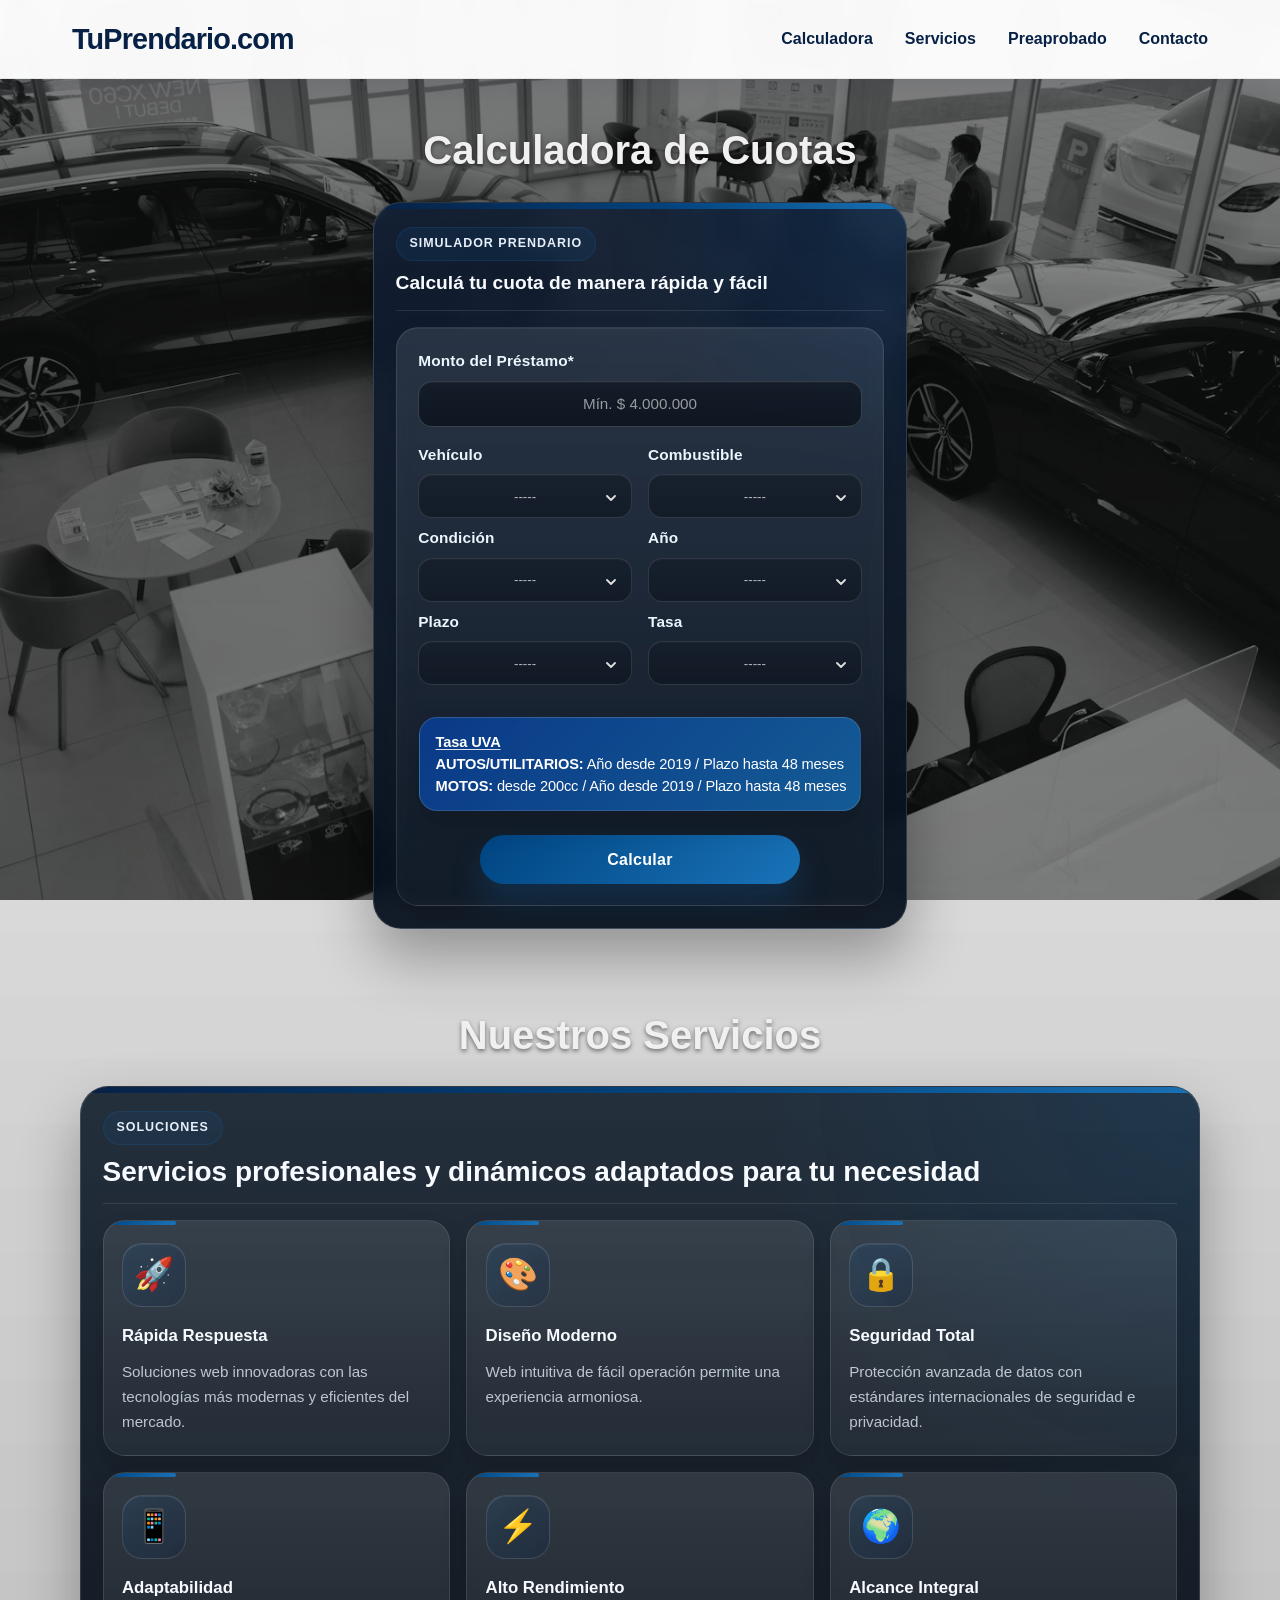
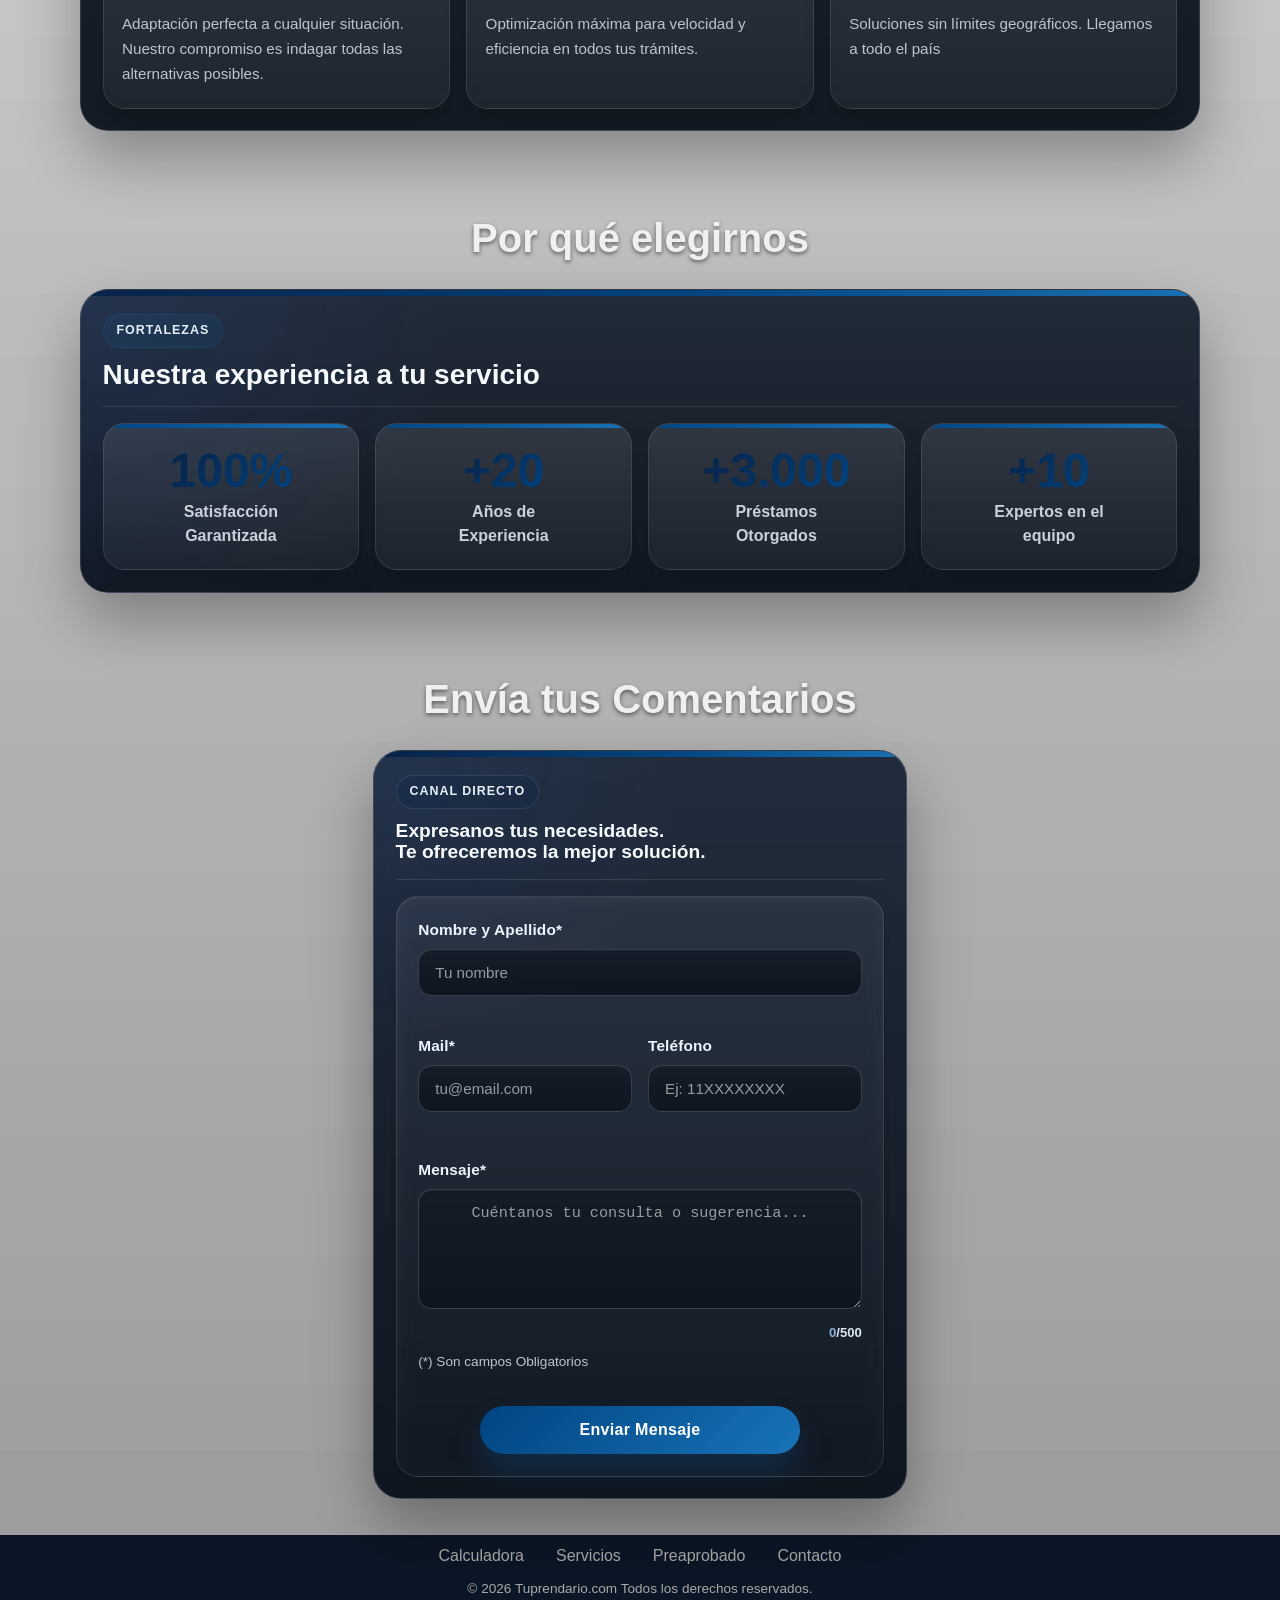
<file: index.html>
﻿<!DOCTYPE html>
<html lang="es-AR" prefix="og: https://ogp.me/ns#">
<head>
	<meta charset="UTF-8">
	<meta name="viewport" content="width=device-width, initial-scale=1.0">
	<link rel="icon" type="image/x-icon" href="Imagenes/logoAuto.ico">

	<!-- SEO Principal -->
	<title>Simulador y Calculadora de Cuotas Préstamo Prendario | TuPrendario.com - Entre Ríos</title>
	<meta name="description" content="Simulá y calculá tu cuota de préstamo prendario al instante. Simulación de préstamo prendario para autos, motos y camionetas en Entre Ríos. Calculadora de cuotas online, rápida y gratuita. Gualeguaychú, Concepción del Uruguay, Colón, Rosario del Tala, Basavilbaso, Urdinarrain, Gualeguay y toda la región.">
	<meta name="keywords" content="calculadora préstamo prendario, simulador préstamo prendario, simulación cuota préstamo, calcular cuota préstamo prendario, simular préstamo prendario, calculadora de cuotas, simulación préstamo auto, calcula tu cuota prendario, cuota préstamo prendario, simulación cuota auto, préstamo prendario calculadora online, calcular cuota auto, simular cuota moto, calculadora financiamiento prendario, préstamo prendario Entre Ríos, calcular cuota camioneta, simulador cuota préstamo auto, cuotas préstamo auto Entre Ríos, calculadora prendario online, simulación prendario Argentina, préstamo prendario Gualeguaychú, calculadora cuotas Concepción del Uruguay, préstamo prendario Colón Entre Ríos, simular cuota Rosario del Tala, calculadora cuotas Basavilbaso, préstamo prendario Urdinarrain, cuota prendario Gualeguay, simulador crédito prendario, calcular cuotas prendario Argentina, préstamo UVA auto simulador, crédito prendario calculadora, financiamiento auto moto cuotas, TuPrendario, cuota préstamo utilitario, simulación tasa 0 auto nuevo, prendario auto, prendario camioneta, prendario moto, prendario utilitario, prendario cuad, prendario utv, préstamo prendario auto, préstamo prendario camioneta, préstamo prendario moto, préstamo prendario utilitario, préstamo prendario cuatriciclo, préstamo prendario quad, préstamo prendario UTV, simulación prendario auto, simulación prendario camioneta, simulación prendario moto, simulación prendario utilitario, calculadora prendario auto, calculadora prendario camioneta, calculadora prendario moto, calculadora prendario utilitario, calcular cuota prendario auto, calcular cuota prendario moto, calcular cuota prendario camioneta, calcular cuota prendario utilitario, calcular cuota prendario cuad, cuota prendario auto, cuota prendario moto, cuota prendario camioneta, cuota prendario utilitario, cuota prendario cuatriciclo, financiamiento auto prendario, financiamiento moto prendario, financiamiento camioneta prendario, financiamiento utilitario prendario, crédito auto prendario, crédito moto prendario, crédito camioneta prendario">
	<meta name="author" content="TuPrendario.com">
	<meta name="robots" content="index, follow, max-snippet:-1, max-image-preview:large, max-video-preview:-1">
	<meta name="language" content="es-AR">
	<meta name="geo.region" content="AR-E">
	<meta name="geo.placename" content="Entre Ríos, Argentina">
	<meta name="geo.position" content="-32.0845;-60.4893">
	<meta name="ICBM" content="-32.0845, -60.4893">
	<meta name="rating" content="general">
	<meta name="revisit-after" content="7 days">
	<link rel="canonical" href="https://tuprendario.com/">

	<!-- Open Graph -->
	<meta property="og:type" content="website">
	<meta property="og:url" content="https://tuprendario.com/">
	<meta property="og:title" content="Simulador y Calculadora de Cuotas Préstamo Prendario | TuPrendario.com - Entre Ríos">
	<meta property="og:description" content="Simulá y calculá tu cuota de préstamo prendario al instante. Simulación online gratis para autos, motos, camionetas y utilitarios. Gualeguaychú, Concepción del Uruguay, Colón y toda Entre Ríos.">
	<meta property="og:image" content="https://tuprendario.com/Imagenes/logoTuPrendario.png">
	<meta property="og:image:width" content="1200">
	<meta property="og:image:height" content="630">
	<meta property="og:image:alt" content="TuPrendario - Calculadora de Cuotas Préstamos Prendarios Entre Ríos">
	<meta property="og:locale" content="es_AR">
	<meta property="og:site_name" content="TuPrendario.com">

	<!-- Twitter Card -->
	<meta name="twitter:card" content="summary_large_image">
	<meta name="twitter:url" content="https://tuprendario.com/">
	<meta name="twitter:title" content="Simulador y Calculadora de Cuotas Préstamo Prendario | TuPrendario.com - Entre Ríos">
	<meta name="twitter:description" content="Simulá y calculá tu cuota de préstamo prendario al instante. Simulación online gratis para autos, motos y camionetas. Gualeguaychú, Concepción del Uruguay, Colón y toda Entre Ríos.">
	<meta name="twitter:image" content="https://tuprendario.com/Imagenes/logoTuPrendario.png">

	<!-- JSON-LD: WebSite -->
	<script type="application/ld+json">{"@context":"https://schema.org","@type":"WebSite","name":"TuPrendario.com","url":"https://tuprendario.com/","description":"Calculadora de cuotas para préstamos prendarios en Entre Ríos, Argentina.","inLanguage":"es-AR","potentialAction":{"@type":"SearchAction","target":"https://tuprendario.com/?q={search_term_string}","query-input":"required name=search_term_string"}}</script>

	<!-- JSON-LD: FinancialService -->
	<script type="application/ld+json">{"@context":"https://schema.org","@type":"FinancialService","name":"TuPrendario.com","url":"https://tuprendario.com/","logo":"https://tuprendario.com/Imagenes/logoTuPrendario.png","image":"https://tuprendario.com/Imagenes/logoTuPrendario.png","description":"Servicio de préstamos prendarios para autos, camionetas, motos, utilitarios, cuatriciclos, quad y UTV en Entre Ríos, Argentina. Simulación y calculadora de cuotas online. Más de 20 años de experiencia. Más de 3.000 préstamos otorgados.","email":"contacto@tuprendario.com","priceRange":"$$$","currenciesAccepted":"ARS","areaServed":[{"@type":"City","name":"Gualeguaychú","containedInPlace":{"@type":"State","name":"Entre Ríos"}},{"@type":"City","name":"Concepción del Uruguay","containedInPlace":{"@type":"State","name":"Entre Ríos"}},{"@type":"City","name":"Colón","containedInPlace":{"@type":"State","name":"Entre Ríos"}},{"@type":"City","name":"Rosario del Tala","containedInPlace":{"@type":"State","name":"Entre Ríos"}},{"@type":"City","name":"Basavilbaso","containedInPlace":{"@type":"State","name":"Entre Ríos"}},{"@type":"City","name":"Urdinarrain","containedInPlace":{"@type":"State","name":"Entre Ríos"}},{"@type":"City","name":"Gualeguay","containedInPlace":{"@type":"State","name":"Entre Ríos"}},{"@type":"City","name":"Galarza","containedInPlace":{"@type":"State","name":"Entre Ríos"}},{"@type":"City","name":"Ceibas","containedInPlace":{"@type":"State","name":"Entre Ríos"}},{"@type":"State","name":"Entre Ríos","containedInPlace":{"@type":"Country","name":"Argentina"}}],"serviceType":"Préstamos Prendarios","hasOfferCatalog":{"@type":"OfferCatalog","name":"Préstamos Prendarios","itemListElement":[{"@type":"Offer","itemOffered":{"@type":"FinancialProduct","name":"Prendario Auto","description":"Préstamo prendario auto. Simulación y calculadora cuota prendario auto en Entre Ríos."}},{"@type":"Offer","itemOffered":{"@type":"FinancialProduct","name":"Prendario Camioneta","description":"Préstamo prendario camioneta. Calculadora cuota prendario camioneta en Entre Ríos."}},{"@type":"Offer","itemOffered":{"@type":"FinancialProduct","name":"Prendario Moto","description":"Préstamo prendario moto. Simulación cuota prendario moto en Entre Ríos."}},{"@type":"Offer","itemOffered":{"@type":"FinancialProduct","name":"Prendario Utilitario","description":"Préstamo prendario utilitario. Calculadora cuota prendario utilitario en Entre Ríos."}},{"@type":"Offer","itemOffered":{"@type":"FinancialProduct","name":"Prendario Cuatriciclo","description":"Préstamo prendario cuatriciclo y quad. Simulación cuota prendario cuad en Entre Ríos."}},{"@type":"Offer","itemOffered":{"@type":"FinancialProduct","name":"Prendario UTV","description":"Préstamo prendario UTV y SSV. Calculadora cuota prendario UTV en Entre Ríos."}}]}},{"@type":"City","name":"Concepción del Uruguay","containedInPlace":{"@type":"State","name":"Entre Ríos"}},{"@type":"City","name":"Colón","containedInPlace":{"@type":"State","name":"Entre Ríos"}},{"@type":"City","name":"Rosario del Tala","containedInPlace":{"@type":"State","name":"Entre Ríos"}},{"@type":"City","name":"Basavilbaso","containedInPlace":{"@type":"State","name":"Entre Ríos"}},{"@type":"City","name":"Urdinarrain","containedInPlace":{"@type":"State","name":"Entre Ríos"}},{"@type":"City","name":"Gualeguay","containedInPlace":{"@type":"State","name":"Entre Ríos"}},{"@type":"City","name":"Galarza","containedInPlace":{"@type":"State","name":"Entre Ríos"}},{"@type":"City","name":"Ceibas","containedInPlace":{"@type":"State","name":"Entre Ríos"}},{"@type":"State","name":"Entre Ríos","containedInPlace":{"@type":"Country","name":"Argentina"}}],"serviceType":"Préstamos Prendarios","hasOfferCatalog":{"@type":"OfferCatalog","name":"Préstamos Prendarios","itemListElement":[{"@type":"Offer","itemOffered":{"@type":"FinancialProduct","name":"Préstamo Prendario Auto/Camioneta","description":"Préstamo prendario para autos y camionetas en Entre Ríos"}},{"@type":"Offer","itemOffered":{"@type":"FinancialProduct","name":"Préstamo Prendario Moto","description":"Préstamo prendario para motos en Entre Ríos"}},{"@type":"Offer","itemOffered":{"@type":"FinancialProduct","name":"Préstamo Prendario Utilitario","description":"Préstamo prendario para utilitarios en Entre Ríos"}}]}}</script>

	<!-- JSON-LD: FAQ -->
	<script type="application/ld+json">{"@context":"https://schema.org","@type":"FAQPage","mainEntity":[{"@type":"Question","name":"¿Cómo uso la calculadora de cuotas de préstamo prendario?","acceptedAnswer":{"@type":"Answer","text":"Ingresá el monto del préstamo, seleccioná el tipo de vehículo, combustible, condición, año, plazo y tasa, luego presioná Calcular para obtener tu cuota al instante."}},{"@type":"Question","name":"¿En qué localidades de Entre Ríos ofrecen préstamos prendarios?","acceptedAnswer":{"@type":"Answer","text":"Operamos en Gualeguaychú, Concepción del Uruguay, Colón, Rosario del Tala, Basavilbaso, Urdinarrain, Gualeguay, Galarza, Ceibas y toda la región en un radio de 100 km."}},{"@type":"Question","name":"¿Qué vehículos financian con préstamo prendario?","acceptedAnswer":{"@type":"Answer","text":"Financiamos autos, camionetas, utilitarios, motos y cuatriciclos, tanto 0km como usados."}},{"@type":"Question","name":"¿Cuál es el monto mínimo del préstamo prendario?","acceptedAnswer":{"@type":"Answer","text":"El monto m\u00ednimo es de $1.000.000."}},{"@type":"Question","name":"¿Qué tasas tienen los préstamos prendarios?","acceptedAnswer":{"@type":"Answer","text":"Ofrecemos Tasa UVA y Tasa 0% según el tipo de vehículo y condiciones del cliente."}}]}</script>

	<!-- JSON-LD: BreadcrumbList -->
	<script type="application/ld+json">{"@context":"https://schema.org","@type":"BreadcrumbList","itemListElement":[{"@type":"ListItem","position":1,"name":"Inicio","item":"https://tuprendario.com/"},{"@type":"ListItem","position":2,"name":"Calculadora de Cuotas","item":"https://tuprendario.com/#calculadora"},{"@type":"ListItem","position":3,"name":"Preaprobado","item":"https://tuprendario.com/#modalDatosPreaprobado"}]}</script>

	<!-- PWA -->
	<link rel="manifest" href="manifest.json">
	<meta name="theme-color" content="#072146">
	<meta name="mobile-web-app-capable" content="yes">
	<meta name="apple-mobile-web-app-capable" content="yes">
	<meta name="apple-mobile-web-app-status-bar-style" content="black-translucent">
	<meta name="apple-mobile-web-app-title" content="PRENDARIOS">
	<link rel="apple-touch-icon" href="Imagenes/icon-192.png">
	<meta name="msapplication-TileImage" content="Imagenes/logoTuPrendario.png">
	<meta name="msapplication-TileColor" content="#072146">

	<link rel="preload" href="styles.css" as="style">
	<link rel="stylesheet" href="styles.css">
	<link rel="preconnect" href="https://formsubmit.co" crossorigin>
	<link rel="dns-prefetch" href="https://formsubmit.co">
	<script src="protector.js" defer></script>
</head>
<body>
	<header>
		<nav>
			<div class="logo">TuPrendario.com</div>
			<ul>
				<li><a href="#tituloCalculadora">Calculadora</a></li>
				<li><a href="#tituloServicios">Servicios</a></li>
				<li><a href="#modalDatosPreaprobado" id="linkDatosPreaprobadoHeader" data-modal-link="true">Preaprobado</a></li>
				<li><a href="#tituloContacto">Contacto</a></li>
			</ul>
		</nav>
	</header>
	<main>
		<section id="calculadora">
			<h2 id="tituloCalculadora">Calculadora de Cuotas</h2>
			<div class="calculadora-container panel-calculadora">
				<div class="panel-encabezado panel-encabezado--calculadora">
					<span class="panel-encabezado__etiqueta">Simulador prendario</span>
					<h3 class="panel-encabezado__titulo">Calculá tu cuota de manera rápida y fácil</h3>
				</div>
				<form id="formCalculadora" novalidate>
					<label for="montoPrestamo">Monto del Préstamo*</label>
<input type="text" id="montoPrestamo" name="montoPrestamo" required />

					<div class="campos-dobles">
						<div>
							<label for="tipoVehiculo">Vehículo</label>
							<select id="tipoVehiculo" name="tipoVehiculo" disabled>
								<option value="" disabled selected hidden>Opciones</option>
								<option value="auto">Auto/Camioneta</option>
								<option value="utilitario">Utilitario</option>
								<option value="moto">Moto</option>
								<option value="cuatriciclo">Cuatri/Quad/SSV</option>
							</select>
						</div>
						<div>
							<label for="tipoCombustible">Combustible</label>
							<select id="tipoCombustible" name="tipoCombustible" disabled>
								<option value="" disabled selected hidden>Opciones</option>
							</select>
						</div>
					</div>

					<div class="campos-dobles">
						<div>
							<label for="condicion">Condición</label>
							<select id="condicion" name="condicion" disabled>
								<option value="" disabled selected hidden>Opciones</option>
							</select>
						</div>
						<div>
							<label for="anio">Año</label>
							<select id="anio" name="anio" disabled>
								<option value="" disabled selected hidden>Opciones</option>
							</select>
						</div>
					</div>

					<div class="campos-dobles">
						<div>
							<label for="plazo">Plazo</label>
							<select id="plazo" name="plazo" disabled>
								<option value="" disabled selected hidden>Opciones</option>
							</select>
						</div>
						<div>
							<label for="tasaInteres">Tasa</label>
							<select id="tasaInteres" name="tasaInteres" disabled>
								<option value="" disabled selected hidden>Opciones</option>
							</select>
						</div>
					</div>

				<div class="resultado-stack">
					<div class="frase-moto-info" id="frase-uva-info">
							<span class="frase-line frase-line--title" data-tasa-grupo="uva"><b>Tasa UVA</b></span>
							<span class="frase-line" data-tasa-grupo="uva"><b>AUTOS/UTILITARIOS:</b> Año desde <span id="autos-anio"></span> / Plazo hasta <span id="autos-meses"></span> meses</span>
							<span class="frase-line" data-tasa-grupo="uva"><b>MOTOS:</b> desde <span id="motos-cilindrada"></span>cc / Año desde <span id="motos-anio"></span> / Plazo hasta <span id="motos-meses"></span> meses</span>
							<span class="frase-line frase-line--title" data-tasa-grupo="cero"><b>Tasa 0%</b></span>
							<span class="frase-line" data-tasa-grupo="cero">Valor de quebranto ya incluido en valor de cuota</span>
						</div>
					</div>

					<button type="button" class="boton-calcular" id="btnCalcular">Calcular</button>
				</form>
			</div>
			<div id="modalDatosPreaprobado" class="modal-preaprobado" aria-hidden="true">
				<div class="modal-preaprobado__overlay" aria-hidden="true"></div>
				<div class="modal-preaprobado__content" role="dialog" aria-modal="true" aria-labelledby="modalDatosPreaprobadoTitulo">
					<div class="modal-preaprobado__header">
						<div>
							<h3 id="modalDatosPreaprobadoTitulo">Datos Preaprobado</h3>
							<p class="modal-preaprobado__obligatorios">(*) Son datos obligatorios. Total máximo de archivos: 10 MB.</p>
						</div>
						<button type="button" class="modal-preaprobado__close" id="cerrarModalPreaprobado" aria-label="Cerrar">&times;</button>
					</div>
					<form id="formPreaprobado" action="https://formsubmit.co/ajax/preaprobados@tuprendario.com" method="post" enctype="multipart/form-data">
						<input type="hidden" name="_subject" value="Nuevo preaprobado TuPrendario">
						<input type="hidden" name="_template" value="table">
						<input type="text" name="_honey" tabindex="-1" autocomplete="off" style="display:none">
						<div class="modal-preaprobado__stack">
							<section class="modal-preaprobado__section" style="display:none">
								<h4><span class="modal-preaprobado__heading-copy"><span class="modal-preaprobado__heading-title">Datos Agencia/Particular</span><span class="modal-preaprobado__obligatorios">Para envío de respuesta</span></span></h4>
								<div class="modal-preaprobado__field">
									<label for="tipoSolicitante">Nombre&nbsp;*</label>
									<input type="text" id="tipoSolicitante" name="tipoSolicitante" required placeholder="Nombre Agencia/Particular">
								</div>
								<div class="modal-preaprobado__field">
									<label for="telefonoContacto">Teléfono Contacto&nbsp;*</label>
									<input type="tel" id="telefonoContacto" name="telefonoContacto" required inputmode="numeric" pattern="[0-9]{10,}" minlength="10" placeholder="Ej: 11XXXXXXXX" title="Ingresá solo números, con mínimo 10 dígitos">
								</div>
								<div class="modal-preaprobado__field">
									<label for="mailContacto">Mail Contacto</label>
									<input type="email" id="mailContacto" name="mailContacto" placeholder="Mail Agencia/Particular" title="Ingresá un mail válido con formato usuario@dominio.extensión">
								</div>
							</section>

							<section class="modal-preaprobado__section">
								<h4><span class="modal-preaprobado__heading-copy"><span class="modal-preaprobado__heading-title">Datos Préstamo</span></span></h4>
								<div class="modal-preaprobado__field modal-preaprobado__prestamo-display">
									<div class="campo">
										<label>Monto</label>
										<div id="preaprobadoMontoInfo" class="modal-preaprobado__info-text modal-preaprobado__info-text--note is-empty">desde calculadora</div>
										<input type="hidden" id="preaprobadoMonto" name="preaprobadoMonto">
									</div>
								</div>
								<div class="modal-preaprobado__field modal-preaprobado__prestamo-grid modal-preaprobado__prestamo-display">
									<div class="campo">
										<label for="preaprobadoAnioEditable">Año</label>
										<select id="preaprobadoAnioEditable" class="modal-preaprobado__prestamo-select" disabled>
											<option value="" disabled selected hidden>desde calculadora</option>
										</select>
										<input type="hidden" id="preaprobadoAnio" name="preaprobadoAnio">
									</div>
									<div class="campo">
										<label for="preaprobadoPlazoEditable">Plazo</label>
										<select id="preaprobadoPlazoEditable" class="modal-preaprobado__prestamo-select" disabled>
											<option value="" disabled selected hidden>desde calculadora</option>
										</select>
										<input type="hidden" id="preaprobadoPlazo" name="preaprobadoPlazo">
									</div>
									<div class="campo">
										<label for="preaprobadoTasaEditable">Tasa</label>
										<select id="preaprobadoTasaEditable" class="modal-preaprobado__prestamo-select" disabled>
											<option value="" disabled selected hidden>desde calculadora</option>
										</select>
										<input type="hidden" id="preaprobadoTasa" name="preaprobadoTasa">
									</div>
									<div class="campo">
										<label>Cuota</label>
										<div id="preaprobadoCuotaInfo" class="modal-preaprobado__info-text modal-preaprobado__info-text--note is-empty">desde calculadora</div>
										<input type="hidden" id="preaprobadoCuota" name="preaprobadoCuota">
									</div>
								</div>
								<div class="modal-preaprobado__field modal-preaprobado__prestamo-ok-row">
								<span class="modal-preaprobado__prestamo-ok-label">Son Correctos?&nbsp;*</span>
								<div class="modal-preaprobado__prestamo-ok-options">
									<label class="modal-preaprobado__choice">
										<input type="radio" name="datosPrestamo" id="datosPrestamoSi" value="si">
										<span>Sí</span>
									</label>
									<label class="modal-preaprobado__choice">
										<input type="radio" name="datosPrestamo" id="datosPrestamoNo" value="no">
										<span>No</span>
									</label>
								</div>
							</div>
						</section>

							<section class="modal-preaprobado__section modal-preaprobado__section--extra">
								<h4>Datos Obligatorios</h4>
								<div class="modal-preaprobado__subsection-title">TITULAR</div>
								<div class="modal-preaprobado__field modal-preaprobado__field--dual">
									<div class="campo">
										<label for="dniTitularFrente">DNI Frente&nbsp;*</label>
										<input type="file" id="dniTitularFrente" name="dniTitularFrente" accept="image/*,.pdf" required>
									</div>
									<div class="campo">
										<label for="dniTitularDorso">DNI Dorso&nbsp;*</label>
										<input type="file" id="dniTitularDorso" name="dniTitularDorso" accept="image/*,.pdf" required>
									</div>
								</div>
								<div class="modal-preaprobado__subsection-title">TITULO</div>
								<div class="modal-preaprobado__field modal-preaprobado__field--dual">
									<div class="campo">
										<label for="tituloFrente">Frente (o CAT)&nbsp;*</label>
										<input type="file" id="tituloFrente" name="tituloFrente" accept="image/*,.pdf" required>
									</div>
									<div class="campo">
										<label for="tituloDorso">Dorso</label>
										<input type="file" id="tituloDorso" name="tituloDorso" accept="image/*,.pdf">
									</div>
								</div>
								<div class="modal-preaprobado__subsection-title">Datos Contacto Cliente</div>
								<div class="modal-preaprobado__field modal-preaprobado__field--dual">
									<div class="campo">
										<label for="telefonoCliente">Telef. Celular&nbsp;*</label>
										<input type="tel" id="telefonoCliente" name="telefonoCliente" required inputmode="numeric" pattern="[0-9]{10,}" minlength="10" placeholder="Ej: 11XXXXXXXX" title="Ingresá solo números, con mínimo 10 dígitos">
									</div>
									<div class="campo">
										<label for="mailCliente">Mail&nbsp;*</label>
										<input type="email" id="mailCliente" name="mailCliente" required placeholder="cliente@email.com" title="Ingresá un mail válido con formato usuario@dominio.extensión">
									</div>
								</div>
							</section>

							<section class="modal-preaprobado__section">
								<h4>Datos Adicionales</h4>
								<div class="modal-preaprobado__field modal-preaprobado__field--options" role="group" aria-label="Seleccionar tipo de documentación adicional">
									<div class="modal-preaprobado__option-group" data-opcion="conyuge">
										<div class="modal-preaprobado__option-line">
											<span class="modal-preaprobado__option-title">Casado/Concubinato</span>
											<label class="modal-preaprobado__choice">
												<input type="radio" name="estadoConyuge" id="estadoConyugeSi" value="si">
												<span>Sí</span>
											</label>
											<label class="modal-preaprobado__choice">
												<input type="radio" name="estadoConyuge" id="estadoConyugeNo" value="no" checked>
												<span>No</span>
											</label>
										</div>
										<div class="modal-preaprobado__field modal-preaprobado__field--dual is-hidden" data-extra-group="conyuge">
											<div class="campo">
												<label for="conyugeFrente">DNI Frente</label>
												<input type="file" id="conyugeFrente" name="conyugeFrente" accept="image/*,.pdf">
											</div>
											<div class="campo">
												<label for="conyugeDorso">DNI Dorso</label>
												<input type="file" id="conyugeDorso" name="conyugeDorso" accept="image/*,.pdf">
											</div>
										</div>
									</div>
									<div class="modal-preaprobado__option-group" data-opcion="cotitular">
										<div class="modal-preaprobado__option-line">
											<span class="modal-preaprobado__option-title">Cotitular</span>
											<label class="modal-preaprobado__choice">
												<input type="radio" name="estadoCotitular" id="estadoCotitularSi" value="si">
												<span>Sí</span>
											</label>
											<label class="modal-preaprobado__choice">
												<input type="radio" name="estadoCotitular" id="estadoCotitularNo" value="no" checked>
												<span>No</span>
											</label>
										</div>
										<div class="modal-preaprobado__field modal-preaprobado__field--dual is-hidden" data-extra-group="cotitular">
											<div class="campo">
												<label for="cotitularFrente">DNI Frente</label>
												<input type="file" id="cotitularFrente" name="cotitularFrente" accept="image/*,.pdf">
											</div>
											<div class="campo">
												<label for="cotitularDorso">DNI Dorso</label>
												<input type="file" id="cotitularDorso" name="cotitularDorso" accept="image/*,.pdf">
											</div>
										</div>
									</div>
								</div>
							</section>
							<div class="modal-preaprobado__field modal-preaprobado__field--consent">
								<label class="modal-preaprobado__consent">
									<input type="checkbox" id="consentimientoDatos" name="consentimientoDatos" required aria-describedby="errorTerminosModal" />
									<span>Acepto que procesen mis datos personales&nbsp;*</span>
								</label>
								<div class="mensaje-error" id="errorTerminosModal">Debes aceptar el tratamiento de datos para continuar.</div>
							</div>
							<div class="modal-preaprobado__actions">
								<button type="button" class="modal-preaprobado__btn modal-preaprobado__btn--secondary" id="btnCancelarPreaprobado">Cancelar</button>
								<button type="button" id="btnEnviarPreaprobado" class="modal-preaprobado__btn modal-preaprobado__btn--primary" disabled>Enviar Datos</button>
							</div>
						</div>
					</form>
					<div id="modalPreaprobadoToast" class="modal-preaprobado__toast" role="status" aria-live="assertive" aria-atomic="true"></div>
				</div>
			</div>
		</section>
		<section id="servicios">
			<h2 id="tituloServicios">Nuestros Servicios</h2>
			<div class="section-panel panel-servicios">
				<div class="panel-encabezado panel-encabezado--servicios">
					<span class="panel-encabezado__etiqueta">Soluciones</span>
					<h3 class="panel-encabezado__titulo">Servicios profesionales y dinámicos adaptados para tu necesidad</h3>
				</div>
				<div class="cards-container">
					<div class="card">
						<div class="card-icon">🚀</div>
						<h3>Rápida Respuesta</h3>
						<p>Soluciones web innovadoras con las tecnologías más modernas y eficientes del mercado.</p>
					</div>
					<div class="card">
						<div class="card-icon">🎨</div>
						<h3>Diseño Moderno</h3>
						<p>Web intuitiva de fácil operación permite una experiencia armoniosa.</p>
					</div>
					<div class="card">
						<div class="card-icon">🔒</div>
						<h3>Seguridad Total</h3>
						<p>Protección avanzada de datos con estándares internacionales de seguridad e privacidad.</p>
					</div>
					<div class="card">
						<div class="card-icon">📱</div>
						<h3>Adaptabilidad</h3>
						<p>Adaptación perfecta a cualquier situación. Nuestro compromiso es indagar todas las alternativas posibles.</p>
					</div>
					<div class="card">
						<div class="card-icon">⚡</div>
						<h3>Alto Rendimiento</h3>
						<p>Optimización máxima para velocidad y eficiencia en todos tus trámites.</p>
					</div>
					<div class="card">
						<div class="card-icon">🌍</div>
						<h3>Alcance Integral</h3>
						<p>Soluciones sin límites geográficos. Llegamos a todo el país</p>
					</div>
				</div>
				</div>
			</div>
		</section>

		<section id="caracteristicas">
			<h2 id="tituloCaracteristicas">Por qué elegirnos</h2>
			<div class="section-panel panel-metricas">
				<div class="panel-encabezado panel-encabezado--metricas">
					<span class="panel-encabezado__etiqueta">Fortalezas</span>
					<h3 class="panel-encabezado__titulo">Nuestra experiencia a tu servicio</h3>
				</div>
				<div class="features">
					<div class="feature">
						<div class="feature-number">100%</div>
						<p>Satisfacción Garantizada</p>
					</div>
					<div class="feature">
						<div class="feature-number">+20</div>
						<p>Años de Experiencia</p>
					</div>
					<div class="feature">
						<div class="feature-number">+3.000</div>
						<p>Préstamos Otorgados</p>
					</div>
					<div class="feature">
						<div class="feature-number">+10</div>
						<p>Expertos en el equipo</p>
					</div>
				</div>
				</div>
			</div>
		</section>

		<section id="contacto">
			<h2 id="tituloContacto">Envía tus Comentarios</h2>
			<div class="calculadora-container panel-contacto">
				<div class="panel-encabezado panel-encabezado--contacto">
					<span class="panel-encabezado__etiqueta">Canal directo</span>
					<h3 class="panel-encabezado__titulo">Expresanos tus necesidades.<br>Te ofreceremos la mejor solución.</h3>
				</div>
				<div id="mensajeExito" class="mensaje-exito">
					¡Mensaje enviado exitosamente! Te responderemos pronto.
				</div>
				<form id="formularioContacto" action="https://formsubmit.co/ajax/contacto@tuprendario.com" method="post" novalidate>
					<input type="hidden" name="_subject" value="Nuevo mensaje desde Envia tus comentarios">
					<input type="hidden" name="_template" value="table">
					<input type="text" name="_honey" tabindex="-1" autocomplete="off" style="display:none">
					<div class="grupo-formulario">
						<label for="nombre">Nombre y Apellido*</label>
						<input type="text" id="nombre" name="nombre" placeholder="Tu nombre" required>
						<div class="mensaje-error" id="errorNombre"></div>
					</div>
					<div class="campos-dobles">
						<div>
							<label for="email">Mail*</label>
							<input type="email" id="email" name="email" placeholder="tu@email.com" required title="Ingresá un mail válido con formato usuario@dominio.extensión">
							<div class="mensaje-error" id="errorEmail"></div>
						</div>
						<div>
							<label for="telefono">Teléfono</label>
							<input type="tel" id="telefono" name="telefono" inputmode="numeric" pattern="[0-9]{10,}" minlength="10" placeholder="Ej: 11XXXXXXXX" title="Ingresá solo números, con mínimo 10 dígitos">
							<div class="mensaje-error" id="errorTelefono"></div>
						</div>
					</div>
					<div class="grupo-formulario">
						<label for="mensaje">Mensaje*</label>
						<textarea id="mensaje" name="mensaje" placeholder="Cuéntanos tu consulta o sugerencia..." required></textarea>
						<div class="contador-caracteres"><span id="contadorCaracteres">0</span>/500</div>
						<div class="nota-obligatorio">(*) Son campos Obligatorios</div>
						<div class="mensaje-error" id="errorMensaje"></div>
					</div>

					<button type="submit" id="botonEnviar" class="boton-enviar">Enviar Mensaje</button>
				</form>
			</div>
		</section>
	</main>
	<footer>
		<div class="footer-content">
			<div class="footer-links">
				<a href="#tituloCalculadora">Calculadora</a>
				<a href="#tituloServicios">Servicios</a>
				<a href="#modalDatosPreaprobado" id="linkDatosPreaprobadoFooter" data-modal-link="true">Preaprobado</a>
				<a href="#tituloContacto">Contacto</a>
			</div>
			<div class="footer-copy">
				<p>&copy; 2026 Tuprendario.com Todos los derechos reservados.</p>
			</div>
		</div>
	</footer>
	<div id="resultadoCuota" class="resultado-hidden"></div>
	<script src="main.js" defer></script>
	<script>
		if ('serviceWorker' in navigator) {
			navigator.serviceWorker.addEventListener('controllerchange', () => window.location.reload());
			window.addEventListener('load', () => {
				navigator.serviceWorker.register('sw.js', { updateViaCache: 'none' })
					.then(reg => { reg.update(); })
					.catch(() => {});
			});
		}
	</script>

<div aria-hidden="true" style="position:absolute;width:1px;height:1px;overflow:hidden;clip:rect(0,0,0,0);white-space:nowrap;">
prendario auto préstamo prendario auto simulación prendario auto calculadora prendario auto cuota prendario auto
prendario camioneta préstamo prendario camioneta simulación prendario camioneta calculadora prendario camioneta cuota prendario camioneta
prendario moto préstamo prendario moto simulación prendario moto calculadora prendario moto cuota prendario moto
prendario utilitario préstamo prendario utilitario simulación prendario utilitario calculadora prendario utilitario cuota prendario utilitario
prendario cuad préstamo prendario cuatriciclo simulación prendario quad calculadora prendario cuad cuota prendario cuatriciclo
prendario utv préstamo prendario UTV simulación prendario UTV calculadora prendario UTV cuota prendario SSV
simulación préstamo prendario calcular cuota préstamo prendario simular cuota prendario calculadora préstamo prendario
</div>
</body>
</html>
</file>
